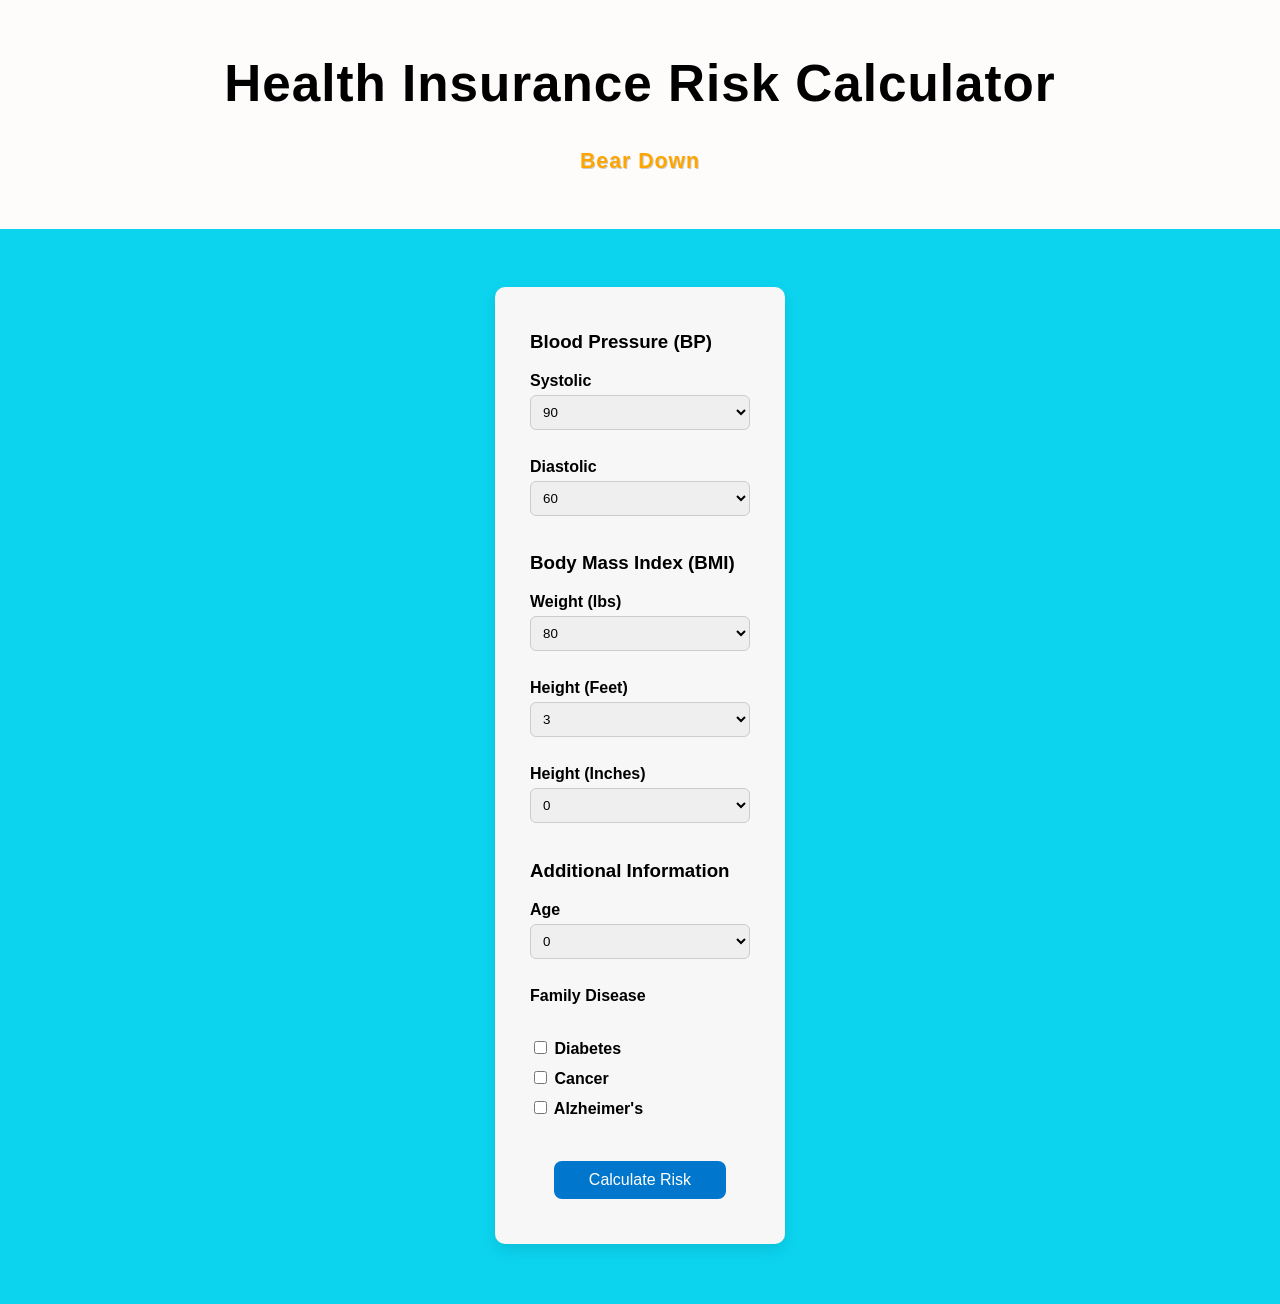
<file: public/index.html>
<!--
		Creators: Sebastian Jaculbe, Kaleb Richardson, Edward Rodriguez,
				  Kevin Dacanay
		Created: March 24th, 2026
		Updated: March 31th, 2026
		Version 1.0
-->

<!DOCTYPE html>
<html lang="en-US">
<head>
	<meta charset="UTF-8">
	<meta name="viewport" content="width=device-width, initial-scale=1.0">
	<title>High Insurance Risk Calculator</title>
	<link rel="icon" type="image/x-icon" href="">
	<style>
		body {
			font-family: Arial, sans-serif;
			text-align: center;
			background-color: #0cd4ef;
			margin: 0;
			padding: 0;
		}
		header {
			background-color: #fefbfb;
			color: rgb(0, 0, 0);
			padding: 20px 0;
			font-size:1.6rem;
			letter-spacing: 1px;
		}
		main {
			padding: 20px;
		}
		form {
			display: inline-block;
			background: #f8f7f7;
			padding: 25px 35px;
			border-radius: 10px;
			box-shadow: 0 6px 15px rgba(0, 0, 0, 0.1);
			text-align: left;
			margin: 20px;
		}
		label {
			display: block;
			margin-top: 10px;
			margin-bottom: 5px;
			font-weight: bold;
		}
		select {
			width: 220px;
			padding: 8px;
			border-radius: 6px;
			border: 1px solid #ccc;
			transition: border 0.2s ease;
		}

		select:focus {
			border-color: #0077cc;
			outline: none;
		}
		button {
			margin: 20px auto;
			padding: 10px 35px;
			background-color: #0077cc;
			color: white;
			border: none;
			border-radius: 8px;
			font-size: 1rem;
			cursor: pointer;
			transition: all 0.2s ease;

			display: block;
		}
		button:hover {
			background-color: #005fa3;
			transform: translateY(-2px);
		}
		#result {
			margin-top: 20px;
			font-size: 1.2rem;
			font-weight: bold;
			align-items: center;
			justify-content: center;			
		}

		ul {
			list-style-type: none;
			padding: 0;
		}
		li {
			margin: 10px 0;
		}
		a {
			color: #0077cc;
			text-decoration: none;
		}
		a:hover {
			text-decoration: underline;
		}
		section {
			margin-top: 40px;
		}
	</style>
</head>

<!--Main Content-->
<body>
	<header>
		<h1>Health Insurance Risk Calculator</h1>
		<h5 style="color: orange; text-shadow: 1px 1px #ccc">Bear Down</h5>
	</header>
	<main>
		<br>
		<form action="#" id="form">
			<!--Systolic-->
			<h3>Blood Pressure (BP)</h3>
			<label for="blood-pressure-1">Systolic </label>
			<select id="systolic"></select>
			<br>
			<br>
			<!--Diastolic-->
			<label for="blood-pressure-2">Diastolic</label>
			<select id="diastolic"></select>
			<br>
			<br>
			<!--Weight-->
			<h3>Body Mass Index (BMI)</h3>
			<label for="bmi-1">Weight (lbs)</label>
			<select id="weight"></select>
			<br>
			<br>
			<!--Height-->
			<label for="bmi-2">Height (Feet)</label>
			<select id="feet"></select>
			<br>
			<br>
			<label for="bmi-3">Height (Inches)</label>
			<select id="inches"></select>
			<br>
			<br>
			<!--Age-->
			<h3>Additional Information</h3>
			<label>Age</label>
			<select id="age"></select>
			<br>
			<br>
			<!--Family Disease-->
			<label>Family Disease</label>
			<br>
			<label>
				<input type="checkbox" name="disease" value="diabetes"> Diabetes
			</label>
			<label>
				<input type="checkbox" name="disease" value="cancer"> Cancer
			</label>
			<label>
				<input type="checkbox" name="disease" value="alzheimers"> Alzheimer's 
			</label>
			<br>
			<button type="button" onclick="sendRiskCat()">Calculate Risk</button>
		</form>
		<p id="result"></p>
	</main>
	<script src="client.js"></script>
</body>
</html>
</file>
